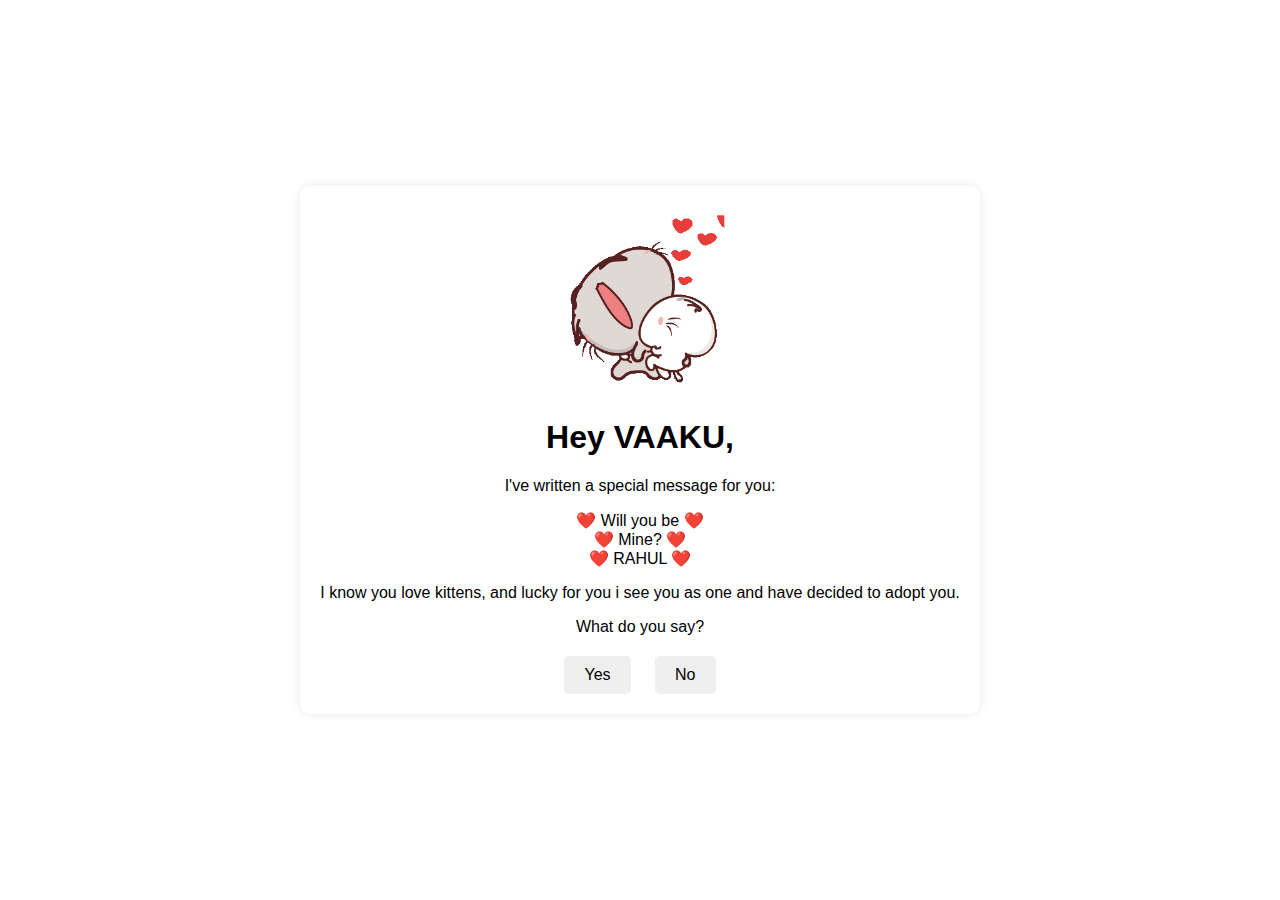
<file: Index.html>
<!DOCTYPE html>
<html lang="en">
<head>
  <meta charset="UTF-8">
  <title>Will You Be My MINE?</title>
  <style>
    /*style.css*/
    body {
      font-family: Arial, sans-serif;
      text-align: center;
      background-color: #ffffff; /* White background */
      margin: 0;
      padding: 0;
      display: flex;
      justify-content: center;
      align-items: center;
      height: 100vh;
    }
    .message {
      padding: 20px;
      background-color: rgba(255, 255, 255, 0.9); /* Semi-transparent white */
      border-radius: 10px;
      box-shadow: 0 0 10px rgba(0, 0, 0, 0.1);
    }
    .heart {
      color: red;
    }
    .response-buttons {
      margin-top: 20px;
    }
    .response-buttons button {
      padding: 10px 20px;
      margin: 0 10px;
      font-size: 16px;
      cursor: pointer;
      border-radius: 5px;
      border: none;
      outline: none;
    }
    .response-buttons button:hover {
      background-color: #eee;
    }
  </style>
</head>
<body>
  <div class="message">
    <img src="kittens.gif" alt="Two kittens in love" style="width: 200px;">
    <h1>Hey VAAKU,</h1>
    <p>I've written a special message for you:</p>
    <p>
      <span class="heart">❤️</span> Will you be <span class="heart">❤️</span><br>
      <span class="heart">❤️</span> Mine? <span class="heart">❤️</span><br>
      <span class="heart">❤️</span> RAHUL <span class="heart">❤️</span>
    </p>
    <p>I know you love kittens, and lucky for you i see you as one and have decided to adopt you.</p>
    <p>What do you say?</p>
    <div class="response-buttons">
      <button onclick="reply('Yes')">Yes</button>
      <button id="noButton" onclick="moveButton('noButton')">No</button>
    </div>
  </div>

  <script>
    function reply(answer) {
      if (answer === 'Yes') {
        window.location.href = 'cute_things.html'; // Redirect to cute_things.html
      } else {
        alert('I understand. Maybe some other time. Have a great day!');
      }
    }

    function moveButton(buttonId) {
      const button = document.getElementById(buttonId);
      const maxWidth = window.innerWidth - 150; // Adjust this value as needed
      const maxHeight = window.innerHeight - 150; // Adjust this value as needed

      const newPosX = Math.floor(Math.random() * maxWidth);
      const newPosY = Math.floor(Math.random() * maxHeight);

      button.style.position = 'absolute';
      button.style.left = newPosX + 'px';
      button.style.top = newPosY + 'px';
    }
  </script>
</body>
</html>
</file>
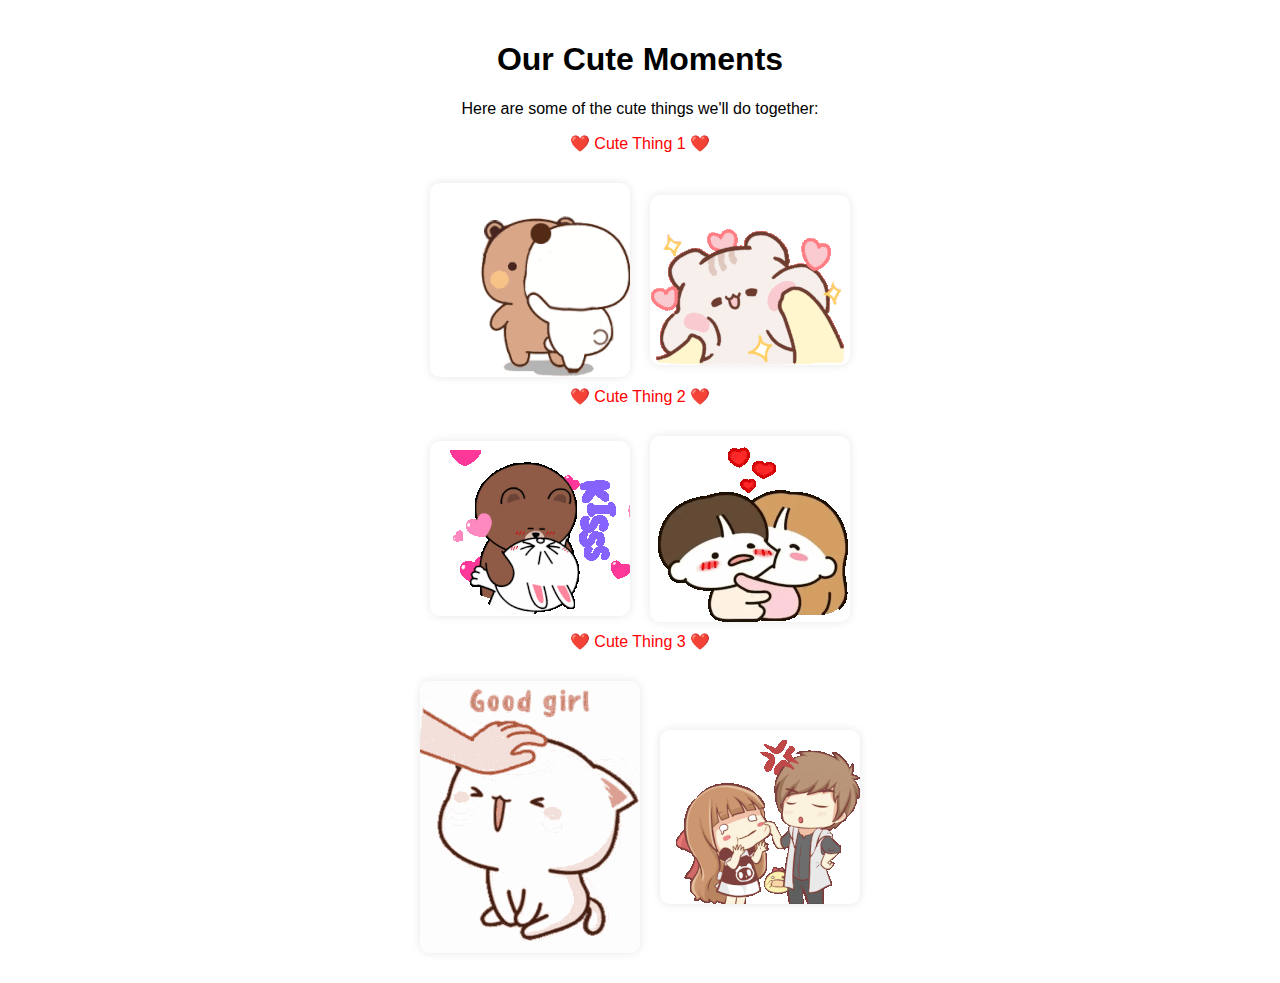
<file: cute_things.html>
<!DOCTYPE html>
<html lang="en">
<head>
  <meta charset="UTF-8">
  <title>Our Cute Moments</title>
  <style>
    /* style.css */
    body {
      font-family: Arial, sans-serif;
      text-align: center;
      background-color: #ffffff; /* White background */
      margin: 0;
      padding: 0;
    }
    .cute-things {
      padding: 20px;
    }
    .heart {
      color: red;
    }
    .gif-container {
      display: flex;
      justify-content: center;
      align-items: center;
      margin-top: 20px;
    }
    .gif-container img {
      max-width: 300px;
      margin: 10px;
      border-radius: 10px;
      box-shadow: 0 0 10px rgba(0, 0, 0, 0.1);
    }
  </style>
</head>
<body>
  <div class="cute-things">
    <h1>Our Cute Moments</h1>
    <p>Here are some of the cute things we'll do together:</p>

    <div class="heart">❤️ Cute Thing 1 ❤️</div>
    <div class="gif-container">
      <img src="cute_gif_1.gif" alt="Cute GIF 1">
      <!-- Add more GIFs for Cute Thing 1 -->
      <img src="cute_gif_2.gif" alt="Cute GIF 2">
    </div>

    <div class="heart">❤️ Cute Thing 2 ❤️</div>
    <div class="gif-container">
      <img src="cute_gif_3.gif" alt="Cute GIF 3">
      <!-- Add more GIFs for Cute Thing 2 -->
      <img src="cute_gif_4.gif" alt="Cute GIF 4">
    </div>

    <div class="heart">❤️ Cute Thing 3 ❤️</div>
    <div class="gif-container">
      <img src="cute_gif_5.gif" alt="Cute GIF 5">
      <!-- Add more GIFs for Cute Thing 3 -->
      <img src="cute_gif_6.gif" alt="Cute GIF 6">
    </div>
  </div>
</body>
</html>
</file>
